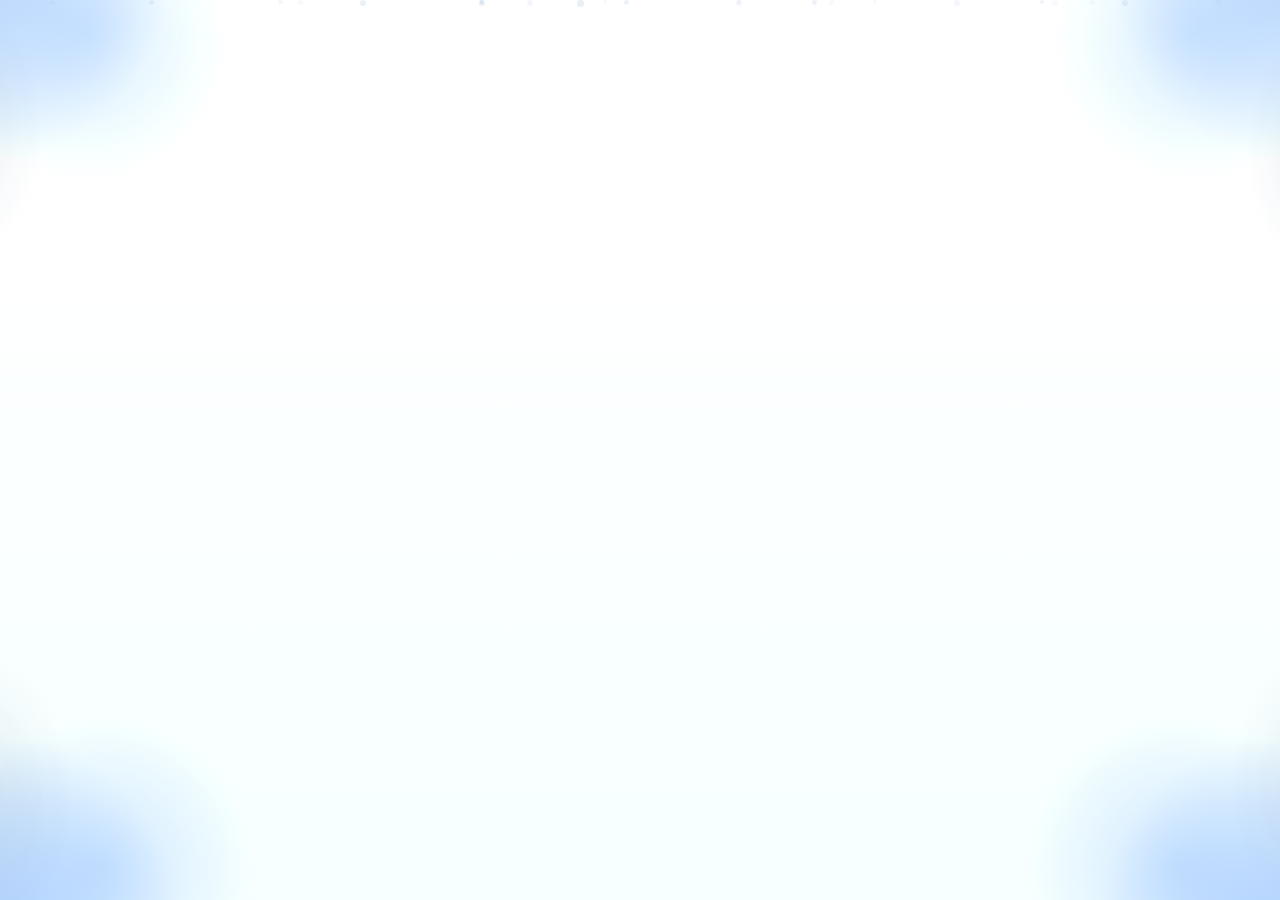
<file: index.html>
<!DOCTYPE html>
<html lang="pt-BR">
<head>
  <meta charset="UTF-8" />
  <meta name="viewport" content="width=device-width, initial-scale=1.0, viewport-fit=cover" />
  <title>Paula & Felipe</title>

  <!-- Fontes: script para nomes + serif elegante para demais textos -->
  <link rel="preconnect" href="https://fonts.googleapis.com">
  <link rel="preconnect" href="https://fonts.gstatic.com" crossorigin>
  <link href="https://fonts.googleapis.com/css2?family=Cormorant+Garamond:ital,wght@0,400;0,500;0,600;1,400;1,500&family=Great+Vibes&display=swap" rel="stylesheet">

  <style>
    :root {
      --bg: #f8fbff;
      --paper: #fffefd;
      --text: #2d3b4f;
      --accent: #355b88;
      --line: #c8d8ea;
      --button-bg: #496f9e;
      --button-text: #ffffff;
    }

    * {
      margin: 0;
      padding: 0;
      box-sizing: border-box;
    }

    html, body {
      width: 100%;
      min-height: 100%;
    }

    body {
      min-height: 100dvh;
      display: grid;
      place-items: center;
      color: var(--text);
      font-family: "Cormorant Garamond", serif;
      background-color: var(--bg);
      padding:
        max(18px, env(safe-area-inset-top))
        max(16px, env(safe-area-inset-right))
        max(22px, env(safe-area-inset-bottom))
        max(16px, env(safe-area-inset-left));
      overflow-x: hidden;
      position: relative;
      isolation: isolate;
    }

    body.ready .convite {
      animation: fadeZoomIn 1.2s cubic-bezier(.22,.61,.36,1) both;
    }

    @keyframes fadeZoomIn {
      0% {
        opacity: 0;
        transform: scale(0.965) translateY(12px);
      }
      100% {
        opacity: 1;
        transform: scale(1) translateY(0);
      }
    }

    body::before,
    body::after {
      content: "";
      position: fixed;
      inset: -10vmax;
      pointer-events: none;
      z-index: -1;
    }

    /* Flores azuis mais visíveis */
    body::before {
      background:
        radial-gradient(26vmax 26vmax at 6% 8%, rgba(95, 145, 210, 0.42) 0%, transparent 62%),
        radial-gradient(18vmax 18vmax at 14% 14%, rgba(142, 181, 230, 0.36) 0%, transparent 66%),

        radial-gradient(26vmax 26vmax at 94% 8%, rgba(95, 145, 210, 0.42) 0%, transparent 62%),
        radial-gradient(18vmax 18vmax at 86% 14%, rgba(142, 181, 230, 0.36) 0%, transparent 66%),

        radial-gradient(26vmax 26vmax at 7% 92%, rgba(95, 145, 210, 0.42) 0%, transparent 62%),
        radial-gradient(18vmax 18vmax at 15% 86%, rgba(142, 181, 230, 0.36) 0%, transparent 66%),

        radial-gradient(26vmax 26vmax at 93% 92%, rgba(95, 145, 210, 0.42) 0%, transparent 62%),
        radial-gradient(18vmax 18vmax at 85% 86%, rgba(142, 181, 230, 0.36) 0%, transparent 66%),

        linear-gradient(180deg, #fcfeff 0%, #f3f8ff 50%, #eef6ff 100%);
      filter: saturate(120%) contrast(108%);
    }

    /* Camada de profundidade */
    body::after {
      background:
        radial-gradient(12vmax 16vmax at 4% 22%, rgba(126, 154, 177, 0.22) 0%, transparent 72%),
        radial-gradient(11vmax 15vmax at 96% 24%, rgba(126, 154, 177, 0.22) 0%, transparent 72%),
        radial-gradient(12vmax 16vmax at 6% 80%, rgba(126, 154, 177, 0.20) 0%, transparent 72%),
        radial-gradient(11vmax 15vmax at 95% 79%, rgba(126, 154, 177, 0.20) 0%, transparent 72%);
      mix-blend-mode: multiply;
      opacity: 0.9;
    }

    .particles {
      position: fixed;
      inset: 0;
      pointer-events: none;
      z-index: 0;
      overflow: hidden;
    }

    .particle {
      position: absolute;
      width: 6px;
      height: 6px;
      border-radius: 50%;
      background: rgba(130, 165, 206, 0.32);
      filter: blur(0.3px);
      animation: floatParticle linear infinite;
    }

    @keyframes floatParticle {
      0% {
        transform: translateY(104vh) translateX(0) scale(0.85);
        opacity: 0;
      }
      10% { opacity: 0.45; }
      85% { opacity: 0.35; }
      100% {
        transform: translateY(-12vh) translateX(22px) scale(1.1);
        opacity: 0;
      }
    }

    .petals {
      position: fixed;
      inset: 0;
      pointer-events: none;
      z-index: 1;
      overflow: hidden;
    }

    .petal {
      position: absolute;
      top: -12vh;
      width: 16px;
      height: 12px;
      background: radial-gradient(circle at 30% 30%, rgba(191, 214, 240, 0.95), rgba(121, 157, 204, 0.78));
      border-radius: 70% 30% 65% 35% / 55% 45% 55% 45%;
      opacity: 0.65;
      transform-origin: center;
      filter: blur(0.2px);
      animation: fallPetal linear infinite;
    }

    @keyframes fallPetal {
      0% {
        transform: translate3d(0, -15vh, 0) rotate(0deg);
        opacity: 0;
      }
      10% { opacity: 0.7; }
      100% {
        transform: translate3d(34px, 120vh, 0) rotate(340deg);
        opacity: 0;
      }
    }

    .convite {
      text-align: center;
      width: min(100%, 760px);
      background: color-mix(in oklab, var(--paper) 95%, white);
      border: 1px solid color-mix(in oklab, var(--line) 78%, white);
      border-radius: 18px;
      padding: clamp(30px, 6vw, 56px) clamp(18px, 5vw, 44px);
      box-shadow:
        0 16px 40px rgba(61, 95, 141, 0.12),
        0 2px 10px rgba(61, 95, 141, 0.09),
        inset 0 0 0 1px rgba(255, 255, 255, 0.75);
      position: relative;
      z-index: 2;
      backdrop-filter: blur(0.5px);
      opacity: 0;
    }

    .convite::before,
    .convite::after {
      content: "";
      position: absolute;
      left: 50%;
      transform: translateX(-50%);
      width: min(78%, 520px);
      height: 1px;
      background: linear-gradient(90deg, transparent, #9bb7d6 14%, #7e9fc4 50%, #9bb7d6 86%, transparent);
      opacity: 0.75;
    }

    .convite::before { top: 16px; }
    .convite::after { bottom: 16px; }

    h1, .data, .frase, .btn, .countdown-title, .countdown-grid, .buttons-container {
      opacity: 0;
      transform: translateY(10px);
    }

    body.ready h1 { animation: textIn .8s ease forwards .35s; }
    body.ready .data { animation: textIn .8s ease forwards .55s; }
    body.ready .frase { animation: textIn .9s ease forwards .75s; }
    body.ready .countdown-title { animation: textIn .9s ease forwards .9s; }
    body.ready .countdown-grid { animation: textIn .9s ease forwards 1.05s; }
    body.ready .buttons-container { animation: textIn .9s ease forwards 1.2s; }

    @keyframes textIn {
      to {
        opacity: 1;
        transform: translateY(0);
      }
    }

    /* Nome dos noivos (script) */
    h1 {
      font-family: "Great Vibes", cursive;
      font-size: clamp(3rem, 12vw, 5.4rem);
      line-height: 0.95;
      font-weight: 400;
      margin-bottom: 16px;
      letter-spacing: 0.3px;
      color: #1f4a78;
      text-wrap: balance;
    }

    /* Demais textos (serif elegante) */
    .data {
      font-family: "Cormorant Garamond", serif;
      font-weight: 600;
      letter-spacing: 0.8px;
      font-size: clamp(1.5rem, 5.2vw, 2.3rem);
      margin-bottom: clamp(20px, 5vw, 30px);
      color: #1f4a78;
    }

    .frase {
      font-family: "Cormorant Garamond", serif;
      font-style: italic;
      font-size: clamp(1.25rem, 4.2vw, 1.7rem);
      line-height: 1.45;
      margin-bottom: clamp(18px, 4.5vw, 26px);
      color: #355b88;
      padding-inline: clamp(4px, 2vw, 24px);
    }

    .countdown {
      margin: 0 auto clamp(26px, 6vw, 38px);
      width: min(100%, 560px);
      padding: clamp(14px, 3vw, 18px);
      border: 1px solid color-mix(in oklab, #9cb8d8 45%, white);
      border-radius: 14px;
      background: linear-gradient(180deg, rgba(255,255,255,0.75), rgba(240,247,255,0.55));
      box-shadow: inset 0 0 0 1px rgba(255,255,255,.75);
    }

    .countdown-title {
      font-family: "Cormorant Garamond", serif;
      font-size: clamp(1rem, 3.5vw, 1.2rem);
      letter-spacing: .35px;
      color: #55759d;
      margin-bottom: 10px;
      text-transform: uppercase;
      font-weight: 600;
    }

    .countdown-grid {
      display: grid;
      grid-template-columns: repeat(4, minmax(0, 1fr));
      gap: 8px;
    }

    .countdown-item {
      background: rgba(255,255,255,.8);
      border: 1px solid rgba(144, 173, 207, 0.35);
      border-radius: 10px;
      padding: 8px 6px;
      min-height: 70px;
      display: grid;
      align-content: center;
      justify-items: center;
    }

    .countdown-value {
      font-family: "Cormorant Garamond", serif;
      font-size: clamp(1.2rem, 5vw, 1.8rem);
      font-weight: 600;
      color: #355b88;
      line-height: 1;
      font-variant-numeric: tabular-nums;
    }

    .countdown-label {
      font-family: "Cormorant Garamond", serif;
      margin-top: 6px;
      font-size: clamp(0.8rem, 2.8vw, 0.92rem);
      letter-spacing: 0.3px;
      color: #5d7ea5;
      text-transform: uppercase;
      font-weight: 500;
    }

    .countdown-finished {
      font-family: "Cormorant Garamond", serif;
      font-size: clamp(1.2rem, 3.8vw, 1.4rem);
      color: #355b88;
      font-style: italic;
      padding: 8px 4px;
      font-weight: 500;
    }

    /* Botões */
    .buttons-container {
      display: flex;
      gap: clamp(12px, 3vw, 20px);
      flex-wrap: wrap;
      justify-content: center;
      margin-top: clamp(20px, 4vw, 32px);
    }

    .btn {
      font-family: "Cormorant Garamond", serif;
      display: inline-flex;
      align-items: center;
      justify-content: center;
      text-decoration: none;
      background: linear-gradient(180deg, #5a81b1 0%, var(--button-bg) 100%);
      color: var(--button-text);
      min-height: 48px;
      padding: 12px 24px;
      border-radius: 999px;
      font-size: clamp(1.05rem, 3.8vw, 1.2rem);
      font-weight: 600;
      border: 1px solid rgba(255, 255, 255, 0.35);
      box-shadow:
        0 8px 20px rgba(73, 111, 158, 0.33),
        inset 0 1px 0 rgba(255, 255, 255, 0.35);
      transition: transform 0.2s ease, opacity 0.2s ease, box-shadow 0.2s ease;
      letter-spacing: 0.3px;
      cursor: pointer;
    }

    body.ready .btn {
      animation: popIn .65s cubic-bezier(.2,.9,.25,1.2) forwards 1.2s;
    }

    @keyframes popIn {
      0% { opacity: 0; transform: scale(0.85); }
      75% { opacity: 1; transform: scale(1.05); }
      100% { opacity: 1; transform: scale(1); }
    }

    .btn:hover {
      transform: translateY(-1px) scale(1.02);
      opacity: 0.96;
      box-shadow:
        0 10px 24px rgba(73, 111, 158, 0.37),
        inset 0 1px 0 rgba(255, 255, 255, 0.4);
    }

    .btn:active { transform: translateY(0) scale(0.99); }

    .btn:focus-visible {
      outline: 2px solid color-mix(in oklab, var(--accent) 76%, black);
      outline-offset: 3px;
    }

    @media (max-width: 560px) {
      body::before, body::after { inset: -16vmax; }
      .convite { border-radius: 16px; }
      .btn { width: min(100%, 280px); }
      .petal { width: 14px; height: 10px; }
      .countdown-grid { gap: 6px; }
      .countdown-item { min-height: 64px; }
      .buttons-container { flex-direction: column; }
    }

    @media (max-width: 420px) {
      .countdown-grid { grid-template-columns: repeat(2, minmax(0, 1fr)); }
    }

    @media (max-width: 360px) {
      .convite { padding-inline: 14px; }
      h1 { font-size: clamp(2.4rem, 13vw, 3.1rem); }
    }

    @media (prefers-reduced-motion: reduce) {
      * {
        animation: none !important;
        transition: none !important;
        scroll-behavior: auto !important;
      }
      .convite, h1, .data, .frase, .btn, .countdown-title, .countdown-grid, .buttons-container {
        opacity: 1 !important;
        transform: none !important;
      }
    }
  </style>
</head>
<body>
  <div class="particles" aria-hidden="true"></div>
  <div class="petals" aria-hidden="true"></div>

  <main class="convite">
    <h1>Paula &amp; Felipe</h1>
    <p class="data">17 Outubro 2026</p>
    <p class="frase">"O amor nunca falha."</p>

    <section class="countdown" aria-label="Contagem regressiva para o casamento">
      <p class="countdown-title">Faltam para o grande dia</p>
      <div class="countdown-grid" id="countdownGrid">
        <div class="countdown-item">
          <span class="countdown-value" id="days">00</span>
          <span class="countdown-label">Dias</span>
        </div>
        <div class="countdown-item">
          <span class="countdown-value" id="hours">00</span>
          <span class="countdown-label">Horas</span>
        </div>
        <div class="countdown-item">
          <span class="countdown-value" id="minutes">00</span>
          <span class="countdown-label">Minutos</span>
        </div>
        <div class="countdown-item">
          <span class="countdown-value" id="seconds">00</span>
          <span class="countdown-label">Segundos</span>
        </div>
      </div>
      <p id="countdownFinished" class="countdown-finished" hidden>Chegou o grande dia! 💙</p>
    </section>

    <div class="buttons-container">
      <a class="btn" href="lista-de-presentes.html">Lista de Presentes</a>
      <a class="btn" href="https://docs.google.com/forms/d/e/1FAIpQLSdvkx8rKbGbpkAjClKLsEM_4R-jCVmQbZFP6XxJ_kPIwQ86Bw/viewform?usp=publish-editor" target="_blank">Confirmar Presença</a>
    </div>
  </main>

  <script src="script.js"></script>
</body>
</html>
</file>
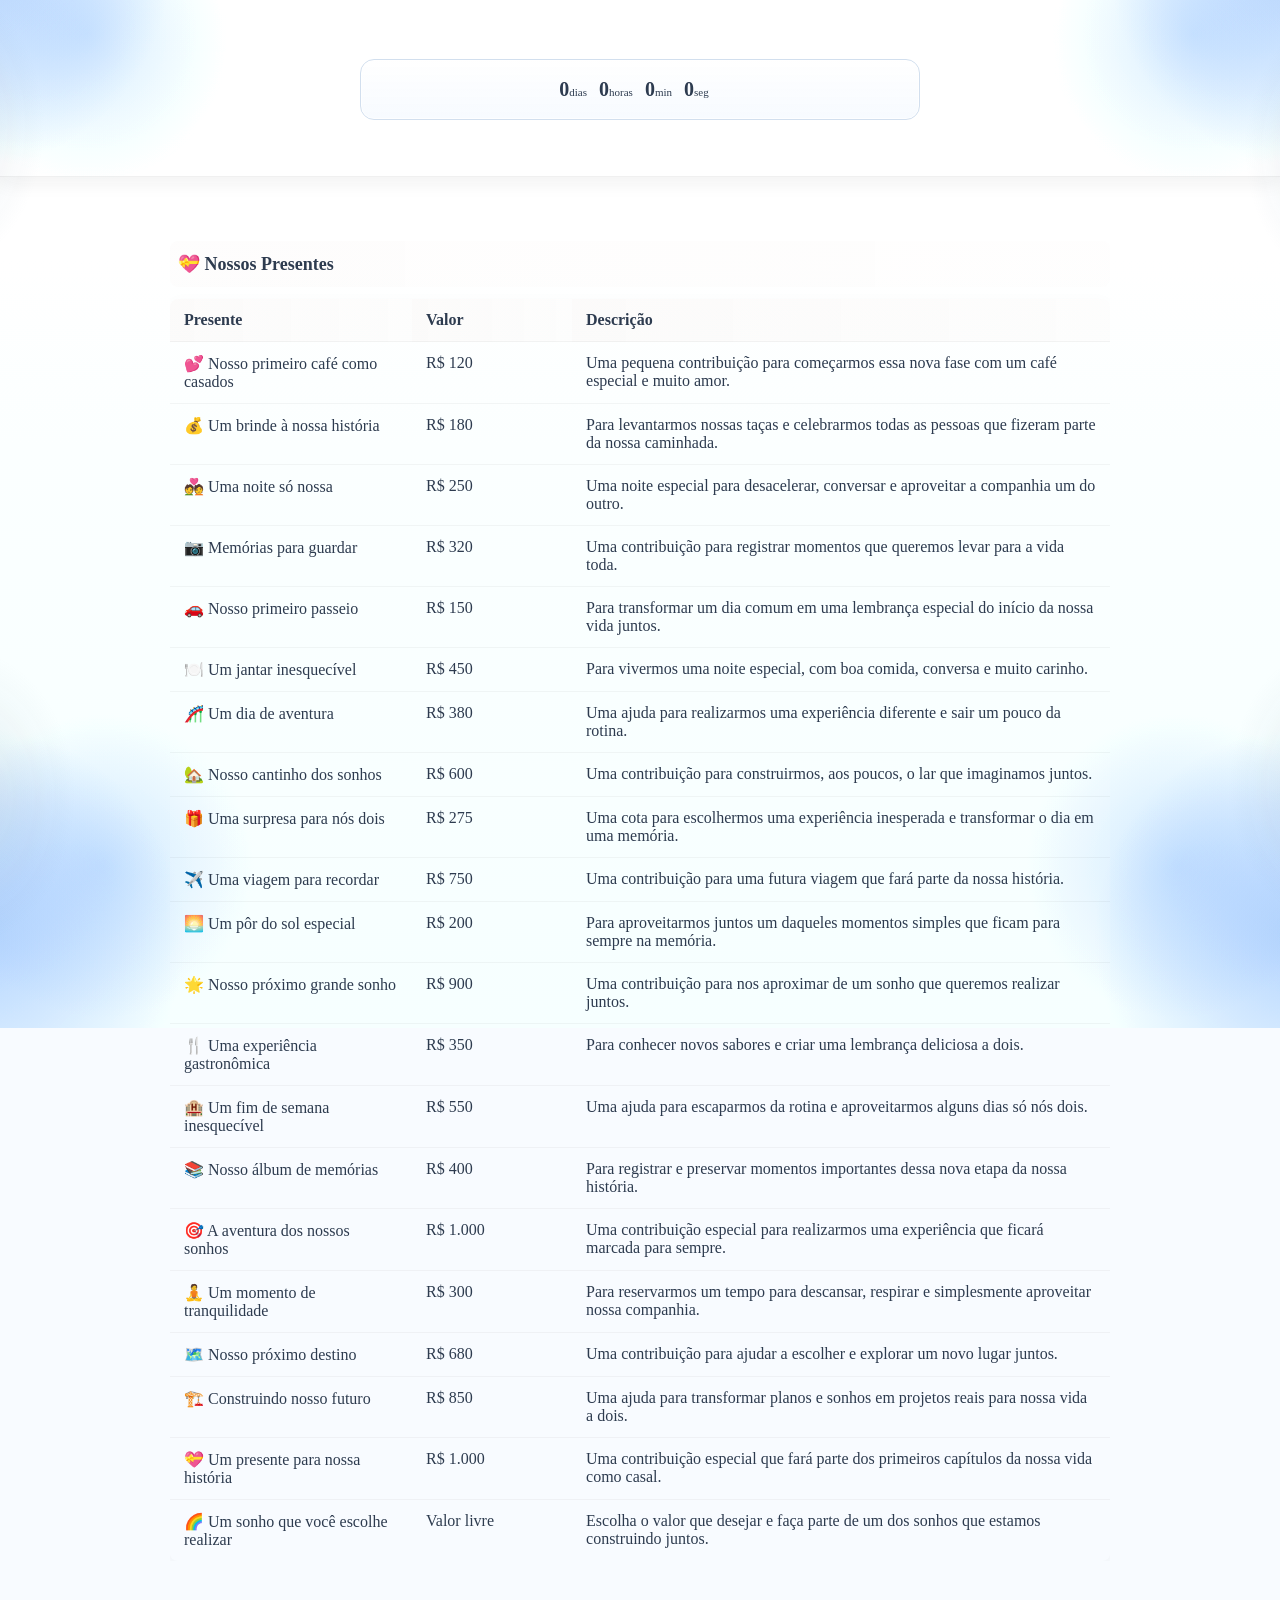
<file: lista-de-presentes.html>
<!doctype html>
<html lang="pt-BR">
<head>
  <meta charset="utf-8">
  <meta name="viewport" content="width=device-width,initial-scale=1">
  <title>Lista de Presentes — Paula &amp; Felipe</title>
  <link rel="stylesheet" href="styles.css">
  <style>
    .gifts-wrap{ max-width:980px; margin:0 auto; padding:20px; }
    /* Fixed header at top (now fixed so it never leaves the screen) */
    header{ position:fixed; top:0; left:0; right:0; background:var(--white); padding:18px 12px; border-bottom:1px solid rgba(0,0,0,0.06); z-index:80; box-shadow:0 6px 18px rgba(42,42,42,0.06); }
    header .inner{ max-width:980px; margin:0 auto; text-align:center; }
    header h1{ font-family: 'Cormorant Garamond', serif; font-size:28px; margin:6px 0; color:var(--text); }

    /* Countdown styles (horizontal, matching index) */
    .countdown{ display:flex; gap:12px; justify-content:center; align-items:center; margin-top:8px; }
    .countdown-inner{ display:flex; gap:12px; align-items:center; justify-content:center; }
    .countdown-unit{ text-align:center; }
    .countdown .number{ font-size:20px; font-weight:700; color:var(--text); }
    .countdown .label{ font-size:11px; color:var(--text); }

    /* Make sections stack vertically (override .wrap flex on index) */
    .wrap.gifts-wrap{ display:block; align-items:stretch; justify-content:flex-start; }

    /* Sections stacked vertically */
    section.category{ margin-top:28px; display:block; width:100%; }
    section.category + section.category{ margin-top:22px; }
    section.category h2{ font-size:18px; margin:0; padding:12px 8px; color:var(--text); cursor:pointer; background:linear-gradient(90deg, rgba(199,146,130,0.02), rgba(199,146,130,0.01)); border-radius:8px; }
    section.category h2:hover{ background:linear-gradient(90deg, rgba(199,146,130,0.06), rgba(199,146,130,0.04)); }
    section.category h2:focus{ outline:2px solid rgba(199,146,130,0.18); }

    /* Section content (collapsible) */
    .section-content{ overflow:hidden; max-height:0; transition:max-height .36s ease; }
    section.category.open .section-content{ /* when open we'll set inline max-height via JS */ }
    table.gifts{ width:100%; border-collapse:collapse; background:rgba(255,255,255,0.1); border-radius:8px; overflow:hidden; box-shadow:0 6px 18px rgba(42,42,42,0.04); margin-top:12px; backdrop-filter:blur(0.5px); }
    table.gifts thead th{ text-align:left; padding:12px 14px; background:linear-gradient(90deg, rgba(199,146,130,0.04), rgba(199,146,130,0.02)); font-weight:700; color:var(--text); }
    table.gifts tbody td{ padding:12px 14px; border-top:1px solid rgba(0,0,0,0.04); color:var(--text); vertical-align:top; }
    
    /* Link styling for present items */
    table.gifts tbody a {
      color: inherit;
      text-decoration: none;
      transition: opacity 0.2s ease;
      cursor: pointer;
    }
    
    table.gifts tbody a:hover {
      opacity: 0.8;
      text-decoration: underline;
    }
    
    table.gifts tbody a:focus-visible {
      outline: 2px solid rgba(73, 111, 158, 0.5);
      outline-offset: 2px;
    }

    @media(max-width:720px){
      header{ padding:14px 10px; }
      header h1{ font-size:22px; }
      .countdown-inner{ gap:10px; }
      .countdown .number{ font-size:16px; }
    }

    @media(max-width:480px){
      header{ padding:10px 8px; }
      header h1{ font-size:18px; margin:4px 0; }
      .countdown-inner{ gap:8px; }
      .countdown .number{ font-size:14px; }
      .gifts-wrap{ padding-top:10px; }
    }

    @media(max-width:720px){ table.gifts thead{ display:none; } table.gifts tbody td{ display:block; padding:10px; } table.gifts tbody tr{ margin-bottom:10px; display:block; border-radius:8px; overflow:hidden; background:rgba(255,255,255,0.08); } }

  </style>
</head>
<body>
  <header>
    <div class="inner">
      <h1>Paula &amp; Felipe</h1>
      <!-- Horizontal countdown matching index page -->
      <div class="countdown" id="countdown" role="timer" aria-live="polite" aria-atomic="true">
        <div class="countdown-inner">
          <div class="countdown-unit"><span class="number" id="cd-days">0</span><span class="label">dias</span></div>
          <div class="countdown-unit"><span class="number" id="cd-hours">0</span><span class="label">horas</span></div>
          <div class="countdown-unit"><span class="number" id="cd-minutes">0</span><span class="label">min</span></div>
          <div class="countdown-unit"><span class="number" id="cd-seconds">0</span><span class="label">seg</span></div>
        </div>
        <div class="countdown-message" id="cd-message" aria-hidden="true"></div>
      </div>
    </div>
  </header>

  <main class="wrap gifts-wrap" role="main">

    <section class="category open" aria-labelledby="presentes-title">
      <h2 id="presentes-title">💝 Nossos Presentes</h2>
      <div class="section-content" style="max-height:none;">
        <table class="gifts">
          <thead>
            <tr><th>Presente</th><th style="width:160px">Valor</th><th>Descrição</th></tr>
          </thead>
          <tbody>
            <tr>
              <td data-label="Presente"><a href="https://nubank.com.br/cobrar/2qg67/6a845468-e779-464f-8f8d-6458d92b60e5" target="_blank">💕 Nosso primeiro café como casados</a></td>
              <td data-label="Valor">R$ 120</td>
              <td data-label="Descrição">Uma pequena contribuição para começarmos essa nova fase com um café especial e muito amor.</td>
            </tr>
            <tr>
              <td data-label="Presente"><a href="https://nubank.com.br/cobrar/2qg67/6a8454b7-f834-4906-8112-818640679331" target="_blank">💰 Um brinde à nossa história</a></td>
              <td data-label="Valor">R$ 180</td>
              <td data-label="Descrição">Para levantarmos nossas taças e celebrarmos todas as pessoas que fizeram parte da nossa caminhada.</td>
            </tr>
            <tr>
              <td data-label="Presente"><a href="https://nubank.com.br/cobrar/2qg67/6a8454dc-ecf6-4fc7-b9b8-41daf3a5734c" target="_blank">💑 Uma noite só nossa</a></td>
              <td data-label="Valor">R$ 250</td>
              <td data-label="Descrição">Uma noite especial para desacelerar, conversar e aproveitar a companhia um do outro.</td>
            </tr>
            <tr>
              <td data-label="Presente"><a href="https://nubank.com.br/cobrar/2qg67/6a8454f8-7ccb-4f4e-bdca-3fd5847454f7" target="_blank">📷 Memórias para guardar</a></td>
              <td data-label="Valor">R$ 320</td>
              <td data-label="Descrição">Uma contribuição para registrar momentos que queremos levar para a vida toda.</td>
            </tr>
            <tr>
              <td data-label="Presente"><a href="https://nubank.com.br/cobrar/2qg67/6a84550e-f3dd-4f91-8788-c89c5b23e4d4" target="_blank">🚗 Nosso primeiro passeio</a></td>
              <td data-label="Valor">R$ 150</td>
              <td data-label="Descrição">Para transformar um dia comum em uma lembrança especial do início da nossa vida juntos.</td>
            </tr>
            <tr>
              <td data-label="Presente"><a href="https://nubank.com.br/cobrar/2qg67/6a84552f-cd5f-45e8-811c-70bf876d4cd8" target="_blank">🍽️ Um jantar inesquecível</a></td>
              <td data-label="Valor">R$ 450</td>
              <td data-label="Descrição">Para vivermos uma noite especial, com boa comida, conversa e muito carinho.</td>
            </tr>
            <tr>
              <td data-label="Presente"><a href="https://nubank.com.br/cobrar/2qg67/6a845548-666d-463d-b4cd-416cd825f18f" target="_blank">🎢 Um dia de aventura</a></td>
              <td data-label="Valor">R$ 380</td>
              <td data-label="Descrição">Uma ajuda para realizarmos uma experiência diferente e sair um pouco da rotina.</td>
            </tr>
            <tr>
              <td data-label="Presente"><a href="https://nubank.com.br/cobrar/2qg67/6a845560-e477-40c8-9b47-463a00cc4764" target="_blank">🏡 Nosso cantinho dos sonhos</a></td>
              <td data-label="Valor">R$ 600</td>
              <td data-label="Descrição">Uma contribuição para construirmos, aos poucos, o lar que imaginamos juntos.</td>
            </tr>
            <tr>
              <td data-label="Presente"><a href="https://nubank.com.br/cobrar/2qg67/6a845576-ee17-42bf-bd48-aafa3e742704" target="_blank">🎁 Uma surpresa para nós dois</a></td>
              <td data-label="Valor">R$ 275</td>
              <td data-label="Descrição">Uma cota para escolhermos uma experiência inesperada e transformar o dia em uma memória.</td>
            </tr>
            <tr>
              <td data-label="Presente"><a href="https://nubank.com.br/cobrar/2qg67/6a845588-b313-499c-8edd-925406f5f5fa" target="_blank">✈️ Uma viagem para recordar</a></td>
              <td data-label="Valor">R$ 750</td>
              <td data-label="Descrição">Uma contribuição para uma futura viagem que fará parte da nossa história.</td>
            </tr>
            <tr>
              <td data-label="Presente"><a href="https://nubank.com.br/cobrar/2qg67/6a8455a0-d96d-4bcd-ae7c-d89e52bc8178" target="_blank">🌅 Um pôr do sol especial</a></td>
              <td data-label="Valor">R$ 200</td>
              <td data-label="Descrição">Para aproveitarmos juntos um daqueles momentos simples que ficam para sempre na memória.</td>
            </tr>
            <tr>
              <td data-label="Presente"><a href="https://nubank.com.br/cobrar/2qg67/6a8455ba-7488-4111-80ab-4af44f006cbd" target="_blank">🌟 Nosso próximo grande sonho</a></td>
              <td data-label="Valor">R$ 900</td>
              <td data-label="Descrição">Uma contribuição para nos aproximar de um sonho que queremos realizar juntos.</td>
            </tr>
            <tr>
              <td data-label="Presente"><a href="https://nubank.com.br/cobrar/2qg67/6a8455d2-a6a8-491e-a811-0803b469a48d" target="_blank">🍴 Uma experiência gastronômica</a></td>
              <td data-label="Valor">R$ 350</td>
              <td data-label="Descrição">Para conhecer novos sabores e criar uma lembrança deliciosa a dois.</td>
            </tr>
            <tr>
              <td data-label="Presente"><a href="https://nubank.com.br/cobrar/2qg67/6a8455e7-0325-48ea-a166-4d3b837b8ef1" target="_blank">🏨 Um fim de semana inesquecível</a></td>
              <td data-label="Valor">R$ 550</td>
              <td data-label="Descrição">Uma ajuda para escaparmos da rotina e aproveitarmos alguns dias só nós dois.</td>
            </tr>
            <tr>
              <td data-label="Presente"><a href="https://nubank.com.br/cobrar/2qg67/6a8455f6-e93b-4beb-87e0-1a4865cc4088" target="_blank">📚 Nosso álbum de memórias</a></td>
              <td data-label="Valor">R$ 400</td>
              <td data-label="Descrição">Para registrar e preservar momentos importantes dessa nova etapa da nossa história.</td>
            </tr>
            <tr>
              <td data-label="Presente"><a href="https://nubank.com.br/cobrar/2qg67/6a84561a-518b-47fd-9719-dd9984313299" target="_blank">🎯 A aventura dos nossos sonhos</a></td>
              <td data-label="Valor">R$ 1.000</td>
              <td data-label="Descrição">Uma contribuição especial para realizarmos uma experiência que ficará marcada para sempre.</td>
            </tr>
            <tr>
              <td data-label="Presente"><a href="https://nubank.com.br/cobrar/2qg67/6a84562d-408f-4277-960a-ca4662dffa90" target="_blank">🧘 Um momento de tranquilidade</a></td>
              <td data-label="Valor">R$ 300</td>
              <td data-label="Descrição">Para reservarmos um tempo para descansar, respirar e simplesmente aproveitar nossa companhia.</td>
            </tr>
            <tr>
              <td data-label="Presente"><a href="https://nubank.com.br/cobrar/2qg67/6a845640-cb58-40f6-9556-2a842becc86e" target="_blank">🗺️ Nosso próximo destino</a></td>
              <td data-label="Valor">R$ 680</td>
              <td data-label="Descrição">Uma contribuição para ajudar a escolher e explorar um novo lugar juntos.</td>
            </tr>
            <tr>
              <td data-label="Presente"><a href="https://nubank.com.br/cobrar/2qg67/6a845658-f3d9-49df-b6cc-964045519341" target="_blank">🏗️ Construindo nosso futuro</a></td>
              <td data-label="Valor">R$ 850</td>
              <td data-label="Descrição">Uma ajuda para transformar planos e sonhos em projetos reais para nossa vida a dois.</td>
            </tr>
            <tr>
              <td data-label="Presente"><a href="https://nubank.com.br/cobrar/2qg67/6a845676-243a-4b1d-8bd5-88971cda799c" target="_blank">💝 Um presente para nossa história</a></td>
              <td data-label="Valor">R$ 1.000</td>
              <td data-label="Descrição">Uma contribuição especial que fará parte dos primeiros capítulos da nossa vida como casal.</td>
            </tr>
            <tr>
              <td data-label="Presente"><a href="https://nubank.com.br/cobrar/2qg67/6a845695-b5e6-4fed-85af-c72c3579b77b" target="_blank">🌈 Um sonho que você escolhe realizar</a></td>
              <td data-label="Valor">Valor livre</td>
              <td data-label="Descrição">Escolha o valor que desejar e faça parte de um dos sonhos que estamos construindo juntos.</td>
            </tr>
          </tbody>
        </table>
      </div>
    </section>

  </main>

  <script>
    // Accordion behavior + fixed header padding adjustment
    document.addEventListener('DOMContentLoaded', function(){
      const header = document.querySelector('header');
      const main = document.querySelector('main.wrap');

      function adjustMainPadding(){
        // set padding-top so content isn't hidden behind fixed header
        const h = header.offsetHeight || 80;
        main.style.paddingTop = (h + 18) + 'px'; // extra spacing
      }
      adjustMainPadding();
      window.addEventListener('resize', adjustMainPadding);

      const sections = document.querySelectorAll('section.category');
      sections.forEach(sec => {
        const h2 = sec.querySelector('h2');
        const content = sec.querySelector('.section-content');

        // Initialize collapsed (unless section has 'open' class)
        if(!sec.classList.contains('open')){
          content.style.maxHeight = '0px';
          content.setAttribute('aria-hidden', 'true');
        }
        h2.setAttribute('tabindex', '0');
        h2.setAttribute('role', 'button');
        h2.setAttribute('aria-expanded', sec.classList.contains('open') ? 'true' : 'false');

        // toggle function
        function toggle(){
          const expanded = h2.getAttribute('aria-expanded') === 'true';
          if(expanded){
            h2.setAttribute('aria-expanded','false');
            content.setAttribute('aria-hidden','true');
            // animate collapse
            content.style.maxHeight = content.scrollHeight + 'px';
            // force repaint then collapse
            requestAnimationFrame(()=>{ content.style.maxHeight = '0px'; });
            sec.classList.remove('open');
          } else {
            h2.setAttribute('aria-expanded','true');
            content.setAttribute('aria-hidden','false');
            // expand to scrollHeight
            content.style.maxHeight = content.scrollHeight + 'px';
            sec.classList.add('open');
            // remove maxHeight after transition to allow internal height changes
            content.addEventListener('transitionend', function handler(){
              if(h2.getAttribute('aria-expanded') === 'true'){
                content.style.maxHeight = 'none';
              }
              content.removeEventListener('transitionend', handler);
            });
          }
        }

        h2.addEventListener('click', toggle);
        h2.addEventListener('keydown', function(e){ if(e.key === 'Enter' || e.key === ' ') { e.preventDefault(); toggle(); } });
      });

    });
  </script>

  <script src="scripts.js" defer></script>
</body>
</html>
</file>
<file: styles.css>
:root {
  --bg: #f8fbff;
  --paper: #fffefd;
  --text: #2d3b4f;
  --accent: #355b88;
  --line: #c8d8ea;
  --button-bg: #496f9e;
  --button-text: #ffffff;
}

* {
  margin: 0;
  padding: 0;
  box-sizing: border-box;
}

html, body {
  width: 100%;
  min-height: 100%;
}

body {
  min-height: 100dvh;
  display: grid;
  place-items: center;
  color: var(--text);
  font-family: "Cormorant Garamond", serif;
  background-color: var(--bg);
  padding:
    max(18px, env(safe-area-inset-top))
    max(16px, env(safe-area-inset-right))
    max(22px, env(safe-area-inset-bottom))
    max(16px, env(safe-area-inset-left));
  overflow-x: hidden;
  position: relative;
  isolation: isolate;
}

body.ready .convite {
  animation: fadeZoomIn 1.2s cubic-bezier(.22,.61,.36,1) both;
}

@keyframes fadeZoomIn {
  0% {
    opacity: 0;
    transform: scale(0.965) translateY(12px);
  }
  100% {
    opacity: 1;
    transform: scale(1) translateY(0);
  }
}

body::before,
body::after {
  content: "";
  position: fixed;
  inset: -10vmax;
  pointer-events: none;
  z-index: -1;
}

/* Flores azuis mais visíveis */
body::before {
  background:
    radial-gradient(26vmax 26vmax at 6% 8%, rgba(95, 145, 210, 0.42) 0%, transparent 62%),
    radial-gradient(18vmax 18vmax at 14% 14%, rgba(142, 181, 230, 0.36) 0%, transparent 66%),

    radial-gradient(26vmax 26vmax at 94% 8%, rgba(95, 145, 210, 0.42) 0%, transparent 62%),
    radial-gradient(18vmax 18vmax at 86% 14%, rgba(142, 181, 230, 0.36) 0%, transparent 66%),

    radial-gradient(26vmax 26vmax at 7% 92%, rgba(95, 145, 210, 0.42) 0%, transparent 62%),
    radial-gradient(18vmax 18vmax at 15% 86%, rgba(142, 181, 230, 0.36) 0%, transparent 66%),

    radial-gradient(26vmax 26vmax at 93% 92%, rgba(95, 145, 210, 0.42) 0%, transparent 62%),
    radial-gradient(18vmax 18vmax at 85% 86%, rgba(142, 181, 230, 0.36) 0%, transparent 66%),

    linear-gradient(180deg, #fcfeff 0%, #f3f8ff 50%, #eef6ff 100%);
  filter: saturate(120%) contrast(108%);
}

/* Camada de profundidade */
body::after {
  background:
    radial-gradient(12vmax 16vmax at 4% 22%, rgba(126, 154, 177, 0.22) 0%, transparent 72%),
    radial-gradient(11vmax 15vmax at 96% 24%, rgba(126, 154, 177, 0.22) 0%, transparent 72%),
    radial-gradient(12vmax 16vmax at 6% 80%, rgba(126, 154, 177, 0.20) 0%, transparent 72%),
    radial-gradient(11vmax 15vmax at 95% 79%, rgba(126, 154, 177, 0.20) 0%, transparent 72%);
  mix-blend-mode: multiply;
  opacity: 0.9;
}

.particles {
  position: fixed;
  inset: 0;
  pointer-events: none;
  z-index: 0;
  overflow: hidden;
}

.particle {
  position: absolute;
  width: 6px;
  height: 6px;
  border-radius: 50%;
  background: rgba(130, 165, 206, 0.32);
  filter: blur(0.3px);
  animation: floatParticle linear infinite;
}

@keyframes floatParticle {
  0% {
    transform: translateY(104vh) translateX(0) scale(0.85);
    opacity: 0;
  }
  10% { opacity: 0.45; }
  85% { opacity: 0.35; }
  100% {
    transform: translateY(-12vh) translateX(22px) scale(1.1);
    opacity: 0;
  }
}

.petals {
  position: fixed;
  inset: 0;
  pointer-events: none;
  z-index: 1;
  overflow: hidden;
}

.petal {
  position: absolute;
  top: -12vh;
  width: 16px;
  height: 12px;
  background: radial-gradient(circle at 30% 30%, rgba(191, 214, 240, 0.95), rgba(121, 157, 204, 0.78));
  border-radius: 70% 30% 65% 35% / 55% 45% 55% 45%;
  opacity: 0.65;
  transform-origin: center;
  filter: blur(0.2px);
  animation: fallPetal linear infinite;
}

@keyframes fallPetal {
  0% {
    transform: translate3d(0, -15vh, 0) rotate(0deg);
    opacity: 0;
  }
  10% { opacity: 0.7; }
  100% {
    transform: translate3d(34px, 120vh, 0) rotate(340deg);
    opacity: 0;
  }
}

.convite {
  text-align: center;
  width: min(100%, 760px);
  background: color-mix(in oklab, var(--paper) 95%, white);
  border: 1px solid color-mix(in oklab, var(--line) 78%, white);
  border-radius: 18px;
  padding: clamp(30px, 6vw, 56px) clamp(18px, 5vw, 44px);
  box-shadow:
    0 16px 40px rgba(61, 95, 141, 0.12),
    0 2px 10px rgba(61, 95, 141, 0.09),
    inset 0 0 0 1px rgba(255, 255, 255, 0.75);
  position: relative;
  z-index: 2;
  backdrop-filter: blur(0.5px);
  opacity: 0;
}

.convite::before,
.convite::after {
  content: "";
  position: absolute;
  left: 50%;
  transform: translateX(-50%);
  width: min(78%, 520px);
  height: 1px;
  background: linear-gradient(90deg, transparent, #9bb7d6 14%, #7e9fc4 50%, #9bb7d6 86%, transparent);
  opacity: 0.75;
}

.convite::before { top: 16px; }
.convite::after { bottom: 16px; }

h1, .data, .frase, .btn, .countdown-title, .countdown-grid, .buttons-container {
  opacity: 0;
  transform: translateY(10px);
}

body.ready h1 { animation: textIn .8s ease forwards .35s; }
body.ready .data { animation: textIn .8s ease forwards .55s; }
body.ready .frase { animation: textIn .9s ease forwards .75s; }
body.ready .countdown-title { animation: textIn .9s ease forwards .9s; }
body.ready .countdown-grid { animation: textIn .9s ease forwards 1.05s; }
body.ready .buttons-container { animation: textIn .9s ease forwards 1.2s; }

@keyframes textIn {
  to {
    opacity: 1;
    transform: translateY(0);
  }
}

/* Nome dos noivos (script) */
h1 {
  font-family: "Great Vibes", cursive;
  font-size: clamp(3rem, 12vw, 5.4rem);
  line-height: 0.95;
  font-weight: 400;
  margin-bottom: 16px;
  letter-spacing: 0.3px;
  color: #1f4a78;
  text-wrap: balance;
}

/* Demais textos (serif elegante) */
.data {
  font-family: "Cormorant Garamond", serif;
  font-weight: 600;
  letter-spacing: 0.8px;
  font-size: clamp(1.5rem, 5.2vw, 2.3rem);
  margin-bottom: clamp(20px, 5vw, 30px);
  color: #1f4a78;
}

.frase {
  font-family: "Cormorant Garamond", serif;
  font-style: italic;
  font-size: clamp(1.25rem, 4.2vw, 1.7rem);
  line-height: 1.45;
  margin-bottom: clamp(18px, 4.5vw, 26px);
  color: #355b88;
  padding-inline: clamp(4px, 2vw, 24px);
}

.countdown {
  margin: 0 auto clamp(26px, 6vw, 38px);
  width: min(100%, 560px);
  padding: clamp(14px, 3vw, 18px);
  border: 1px solid color-mix(in oklab, #9cb8d8 45%, white);
  border-radius: 14px;
  background: linear-gradient(180deg, rgba(255,255,255,0.75), rgba(240,247,255,0.55));
  box-shadow: inset 0 0 0 1px rgba(255,255,255,.75);
}

.countdown-title {
  font-family: "Cormorant Garamond", serif;
  font-size: clamp(1rem, 3.5vw, 1.2rem);
  letter-spacing: .35px;
  color: #55759d;
  margin-bottom: 10px;
  text-transform: uppercase;
  font-weight: 600;
}

.countdown-grid {
  display: grid;
  grid-template-columns: repeat(4, minmax(0, 1fr));
  gap: 8px;
}

.countdown-item {
  background: rgba(255,255,255,.8);
  border: 1px solid rgba(144, 173, 207, 0.35);
  border-radius: 10px;
  padding: 8px 6px;
  min-height: 70px;
  display: grid;
  align-content: center;
  justify-items: center;
}

.countdown-value {
  font-family: "Cormorant Garamond", serif;
  font-size: clamp(1.2rem, 5vw, 1.8rem);
  font-weight: 600;
  color: #355b88;
  line-height: 1;
  font-variant-numeric: tabular-nums;
}

.countdown-label {
  font-family: "Cormorant Garamond", serif;
  margin-top: 6px;
  font-size: clamp(0.8rem, 2.8vw, 0.92rem);
  letter-spacing: 0.3px;
  color: #5d7ea5;
  text-transform: uppercase;
  font-weight: 500;
}

.countdown-finished {
  font-family: "Cormorant Garamond", serif;
  font-size: clamp(1.2rem, 3.8vw, 1.4rem);
  color: #355b88;
  font-style: italic;
  padding: 8px 4px;
  font-weight: 500;
}

/* Botões */
.buttons-container {
  display: flex;
  gap: clamp(12px, 3vw, 20px);
  flex-wrap: wrap;
  justify-content: center;
  margin-top: clamp(20px, 4vw, 32px);
}

.btn {
  font-family: "Cormorant Garamond", serif;
  display: inline-flex;
  align-items: center;
  justify-content: center;
  text-decoration: none;
  background: linear-gradient(180deg, #5a81b1 0%, var(--button-bg) 100%);
  color: var(--button-text);
  min-height: 48px;
  padding: 12px 24px;
  border-radius: 999px;
  font-size: clamp(1.05rem, 3.8vw, 1.2rem);
  font-weight: 600;
  border: 1px solid rgba(255, 255, 255, 0.35);
  box-shadow:
    0 8px 20px rgba(73, 111, 158, 0.33),
    inset 0 1px 0 rgba(255, 255, 255, 0.35);
  transition: transform 0.2s ease, opacity 0.2s ease, box-shadow 0.2s ease;
  letter-spacing: 0.3px;
  cursor: pointer;
}

body.ready .btn {
  animation: popIn .65s cubic-bezier(.2,.9,.25,1.2) forwards 1.2s;
}

@keyframes popIn {
  0% { opacity: 0; transform: scale(0.85); }
  75% { opacity: 1; transform: scale(1.05); }
  100% { opacity: 1; transform: scale(1); }
}

.btn:hover {
  transform: translateY(-1px) scale(1.02);
  opacity: 0.96;
  box-shadow:
    0 10px 24px rgba(73, 111, 158, 0.37),
    inset 0 1px 0 rgba(255, 255, 255, 0.4);
}

.btn:active { transform: translateY(0) scale(0.99); }

.btn:focus-visible {
  outline: 2px solid color-mix(in oklab, var(--accent) 76%, black);
  outline-offset: 3px;
}

.btn-confirm {
  background: linear-gradient(180deg, #6b9a2f 0%, #558a1f 100%);
}

.btn-confirm:hover {
  box-shadow:
    0 10px 24px rgba(85, 138, 31, 0.37),
    inset 0 1px 0 rgba(255, 255, 255, 0.4);
}

/* Modal */
.modal {
  position: fixed;
  inset: 0;
  z-index: 1000;
  display: flex;
  align-items: center;
  justify-content: center;
  padding: 20px;
}

.modal:not([hidden]) {
  animation: modalFadeIn 0.3s ease forwards;
}

@keyframes modalFadeIn {
  from {
    opacity: 0;
  }
  to {
    opacity: 1;
  }
}

.modal-overlay {
  position: absolute;
  inset: 0;
  background: rgba(0, 0, 0, 0.4);
  backdrop-filter: blur(3px);
}

.modal-content {
  position: relative;
  background: var(--paper);
  border-radius: 16px;
  padding: clamp(24px, 5vw, 40px);
  width: min(100%, 520px);
  box-shadow: 0 20px 60px rgba(61, 95, 141, 0.2);
  animation: modalSlideIn 0.3s cubic-bezier(0.34, 1.56, 0.64, 1);
}

@keyframes modalSlideIn {
  from {
    transform: scale(0.95) translateY(20px);
    opacity: 0;
  }
  to {
    transform: scale(1) translateY(0);
    opacity: 1;
  }
}

.modal-close {
  position: absolute;
  top: 12px;
  right: 12px;
  background: none;
  border: none;
  font-size: 32px;
  color: var(--text);
  cursor: pointer;
  padding: 0;
  width: 40px;
  height: 40px;
  display: flex;
  align-items: center;
  justify-content: center;
  border-radius: 8px;
  transition: background 0.2s ease;
}

.modal-close:hover {
  background: rgba(0, 0, 0, 0.08);
}

.modal-content h2 {
  font-family: "Cormorant Garamond", serif;
  font-size: 28px;
  color: #1f4a78;
  margin-bottom: 24px;
  margin-top: 8px;
}

.form-group {
  margin-bottom: 18px;
  display: flex;
  flex-direction: column;
}

.form-group label {
  font-family: "Cormorant Garamond", serif;
  font-size: 16px;
  font-weight: 600;
  color: var(--text);
  margin-bottom: 8px;
}

.form-group input,
.form-group select,
.form-group textarea {
  font-family: "Cormorant Garamond", serif;
  font-size: 15px;
  padding: 12px;
  border: 1px solid rgba(61, 95, 141, 0.2);
  border-radius: 8px;
  background: rgba(255, 255, 255, 0.6);
  color: var(--text);
  transition: border-color 0.2s ease, background 0.2s ease;
}

.form-group input:focus,
.form-group select:focus,
.form-group textarea:focus {
  outline: none;
  border-color: var(--accent);
  background: rgba(255, 255, 255, 1);
  box-shadow: 0 0 0 3px rgba(53, 91, 136, 0.1);
}

.form-group textarea {
  resize: vertical;
  min-height: 80px;
}

.form-group.checkbox {
  flex-direction: row;
  align-items: center;
  margin-bottom: 12px;
}

.form-group.checkbox label {
  margin: 0;
  display: flex;
  align-items: center;
  gap: 8px;
  font-weight: 500;
  cursor: pointer;
}

.form-group.checkbox input {
  width: 18px;
  height: 18px;
  margin: 0;
  cursor: pointer;
}

.btn-submit {
  width: 100%;
  margin-top: 12px;
  background: linear-gradient(180deg, #6b9a2f 0%, #558a1f 100%);
}

.btn-submit:hover {
  box-shadow:
    0 10px 24px rgba(85, 138, 31, 0.37),
    inset 0 1px 0 rgba(255, 255, 255, 0.4);
}

.modal-success {
  text-align: center;
  font-size: 16px;
  color: #558a1f;
  padding: 16px;
  background: rgba(107, 154, 47, 0.1);
  border-radius: 8px;
  margin-top: 12px;
}

@media (max-width: 560px) {
  body::before, body::after { inset: -16vmax; }
  .convite { border-radius: 16px; }
  .btn { width: min(100%, 280px); }
  .petal { width: 14px; height: 10px; }
  .countdown-grid { gap: 6px; }
  .countdown-item { min-height: 64px; }
  .buttons-container { flex-direction: column; }
  .btn { width: 100%; }
}

@media (max-width: 420px) {
  .countdown-grid { grid-template-columns: repeat(2, minmax(0, 1fr)); }
  .modal-content {
    padding: clamp(20px, 4vw, 24px);
  }
}

@media (max-width: 360px) {
  .convite { padding-inline: 14px; }
  h1 { font-size: clamp(2.4rem, 13vw, 3.1rem); }
}

@media (prefers-reduced-motion: reduce) {
  * {
    animation: none !important;
    transition: none !important;
    scroll-behavior: auto !important;
  }
  .convite, h1, .data, .frase, .btn, .countdown-title, .countdown-grid, .buttons-container {
    opacity: 1 !important;
    transform: none !important;
  }
}
</file>
